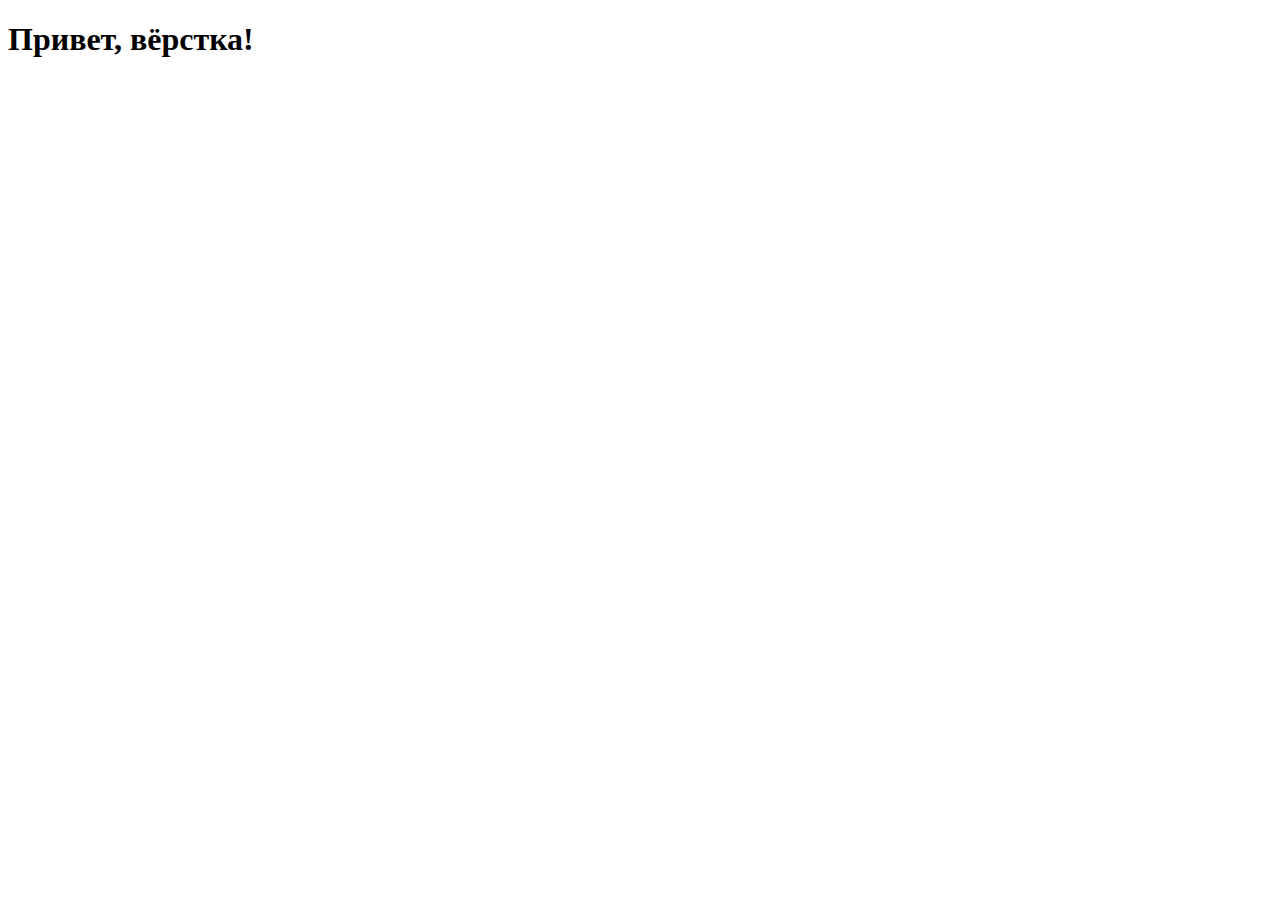
<file: HTML-Basics/Module1/index.html>
<!DOCTYPE HTML>
<html lang="ru">
    <head>
        <meta content="text/html; charset=utf-8" http-equiv="Content-Type">
        <meta content="width=device-width, initial-scale=1" name="viewport">
        <title>Первый модуль - ДЗ</title>
        <meta content="AndSmi" name="author">
        <meta content="Developed by AndSmi" name="copyright">
    </head>
    <body>
        <h1>Привет, вёрстка!</h1>
    </body>
</html>
</file>
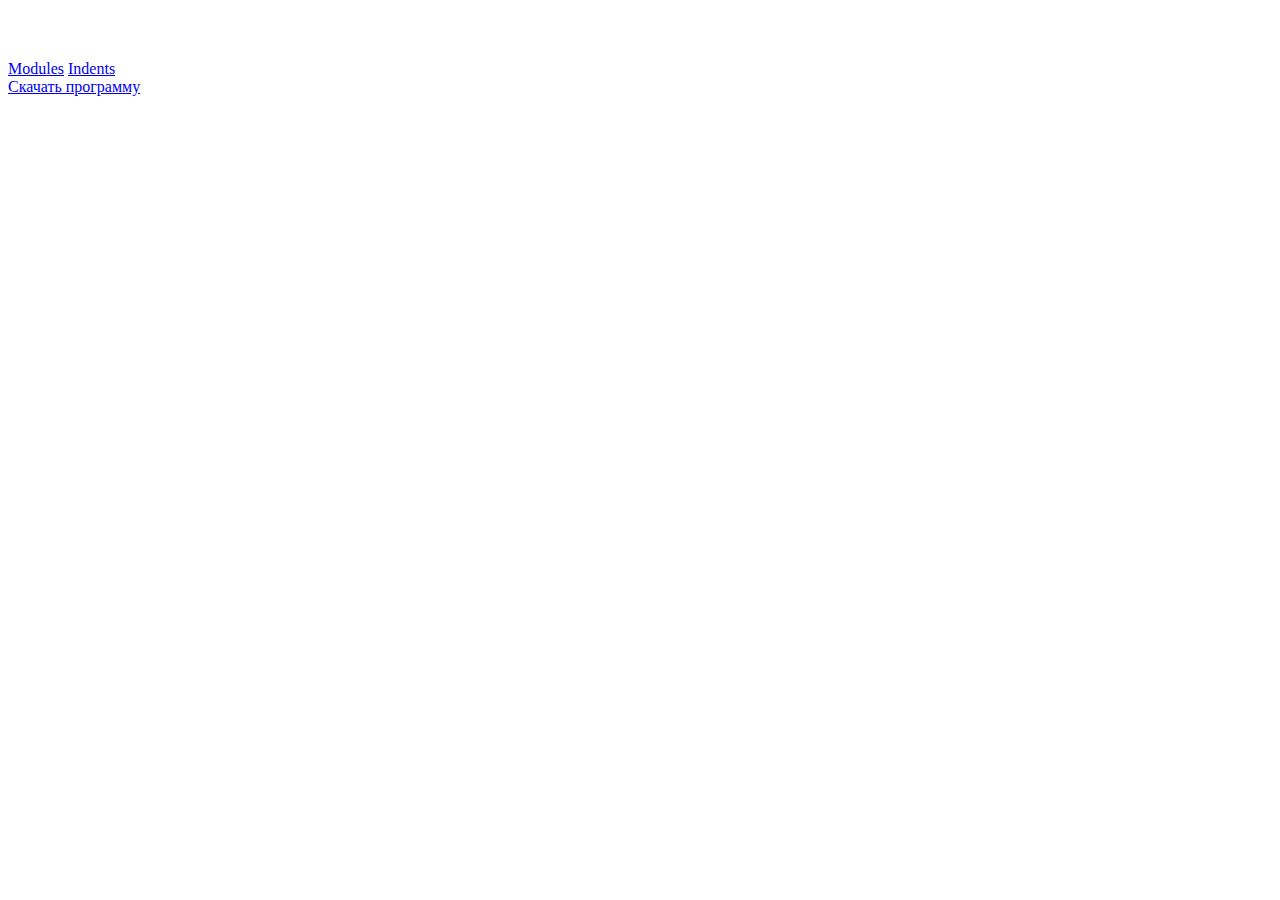
<file: HTML-Basics/Module2/index.html>
<!DOCTYPE HTML>
<html lang="ru">
<head>
  <meta http-equiv="Content-Type" content="text/html; charset=utf-8">
  <meta name="viewport" content="width=device-width, initial-scale=1">
  <title>Второй модуль - ДЗ</title>
  <meta name="author" content="AndSmi">
  <meta name="copyright" content="Developed by AndSmi">
</head>
<body>
  <a href="https://skillbox.ru">
    <picture>
      <img src="img/logo-light.png" alt="Логотип скилбокса">
    </picture>
  </a>

  <div>
    <a href="modules.html">Modules</a>
    <a href="article.html">Indents</a>
  </div>

  <a href="skillbox.docx" download>Скачать программу</a>
</body>
</html>
</file>
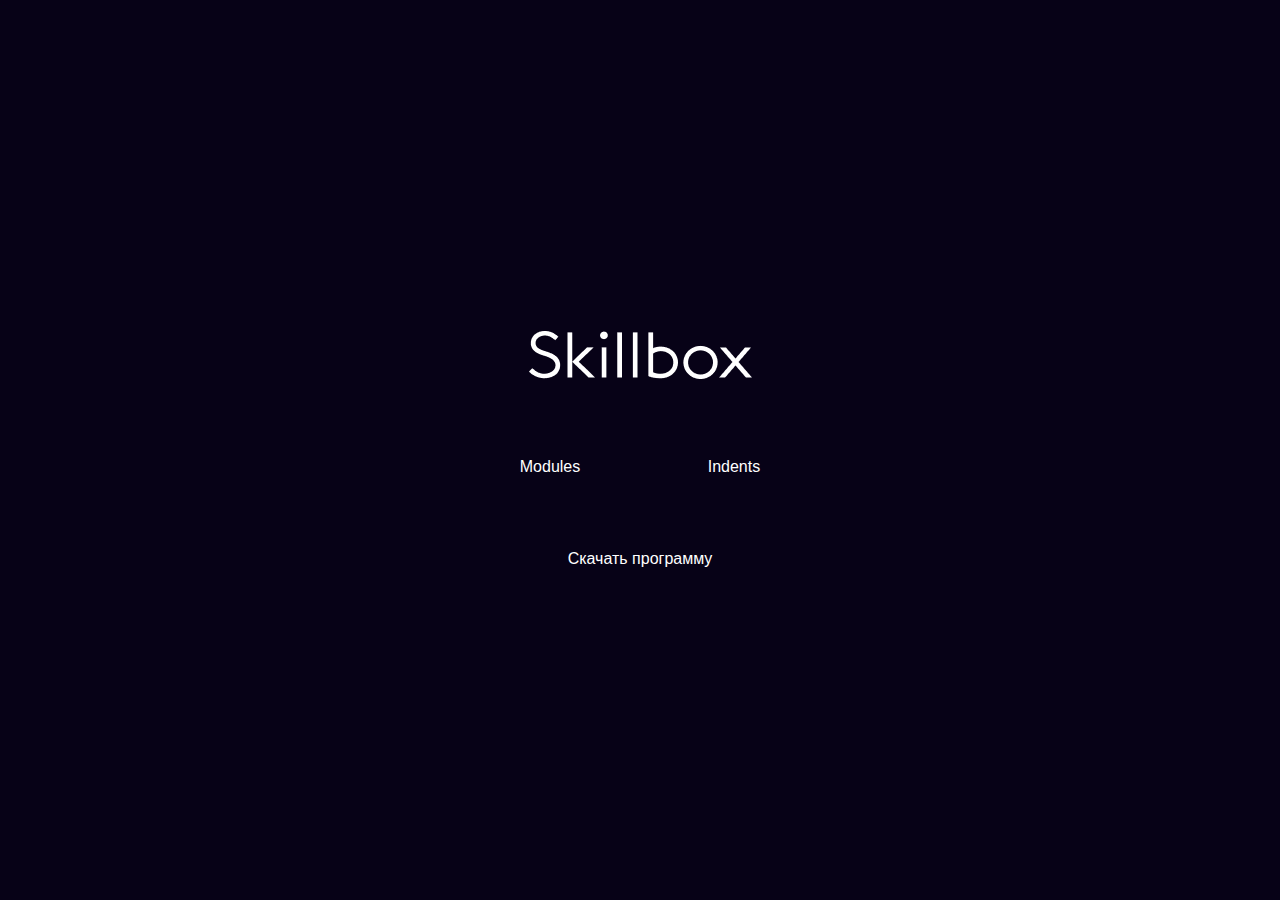
<file: HTML-Basics/Module3/index.html>
<!DOCTYPE HTML>
<html lang="ru">
<head>
  <meta content='text/html; charset=utf-8' http-equiv='Content-Type'>
  <meta content='width=device-width, initial-scale=1' name='viewport'>
  <title>Второй модуль - ДЗ</title>
  <meta content='AndSmi' name='author'>
  <meta content='Developed by AndSmi' name='copyright'>
  <link href="css/normalize.css" rel="stylesheet">
  <link href="css/style.css" rel="stylesheet">
</head>
<body>
  <div class="main-content">
    <a class="main-content__logo" href="https://skillbox.ru">
      <picture>
        <img alt="Логотип скилбокса" src="img/logo-light.png">
      </picture>
    </a>

    <div class="main-links main-content__links">
      <a class="main-links__url" href="modules.html">Modules</a>
      <a class="main-links__url" href="article.html">Indents</a>
    </div>

    <a class="main-content__url" download href="skillbox.docx">Скачать программу</a>
  </div>
</body>
</html>
</file>
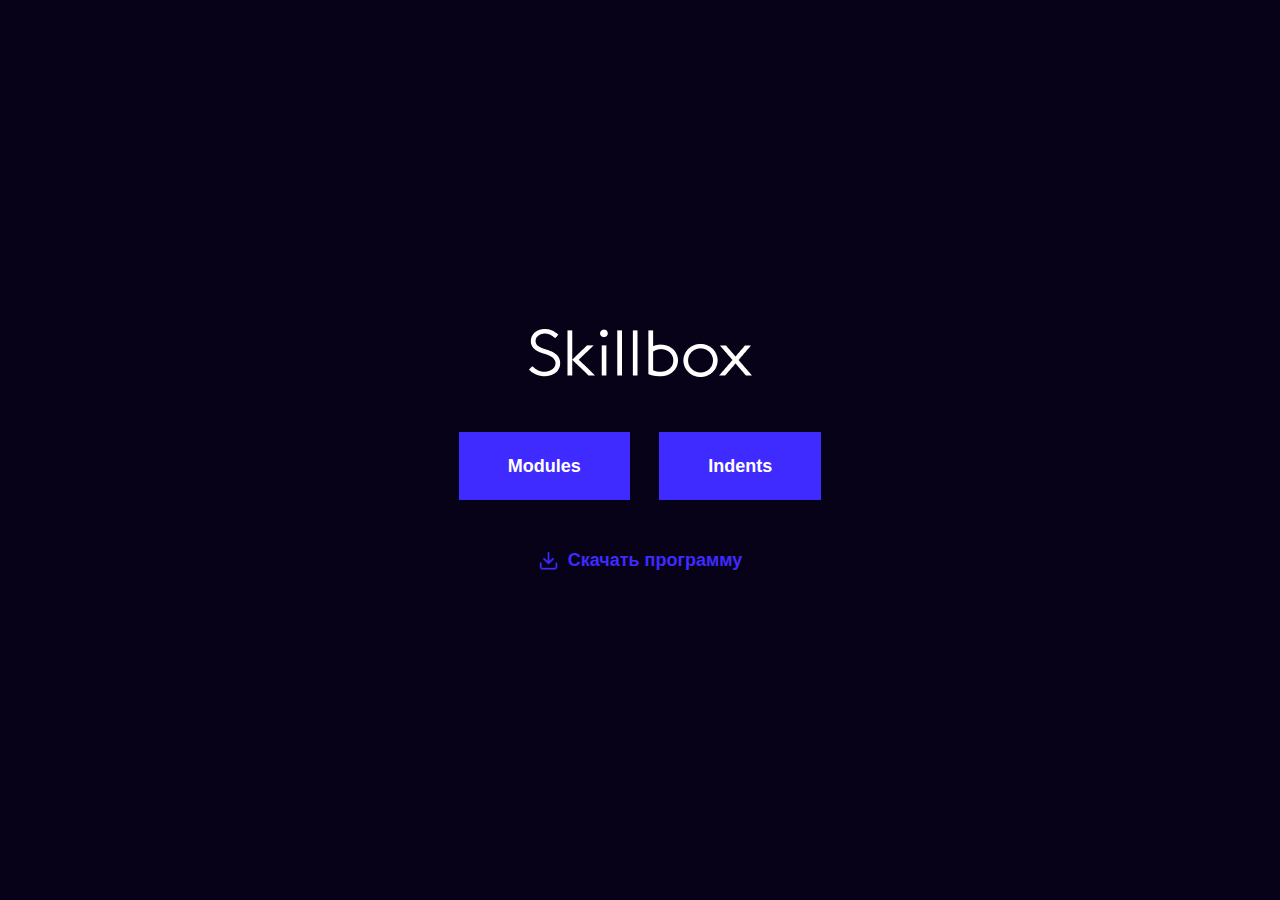
<file: HTML-Basics/Module4/index.html>
<!DOCTYPE HTML>
<html lang="ru">
<head>
  <meta content="text/html; charset=utf-8" http-equiv="Content-Type">
  <meta content="width=device-width, initial-scale=1" name="viewport">
  <title>Второй модуль - ДЗ</title>
  <meta content="AndSmi" name="author">
  <meta content="Developed by AndSmi" name="copyright">
  <link href="css/normalize.css" rel="stylesheet">
  <link href="css/style.css" rel="stylesheet">
</head>
<body>
  <div class="main-content">
    <a class="main-content__logo" href="https://skillbox.ru">
      <picture>
        <img alt="Логотип скилбокса" src="img/logo-light.png">
      </picture>
    </a>

    <div class="main-links main-content__links">
      <a class="main-links__url" href="modules.html">Modules</a>
      <a class="main-links__url" href="article.html">Indents</a>
    </div>

    <a class="main-content__url" download href="skillbox.docx">Скачать программу</a>
  </div>
</body>
</html>
</file>
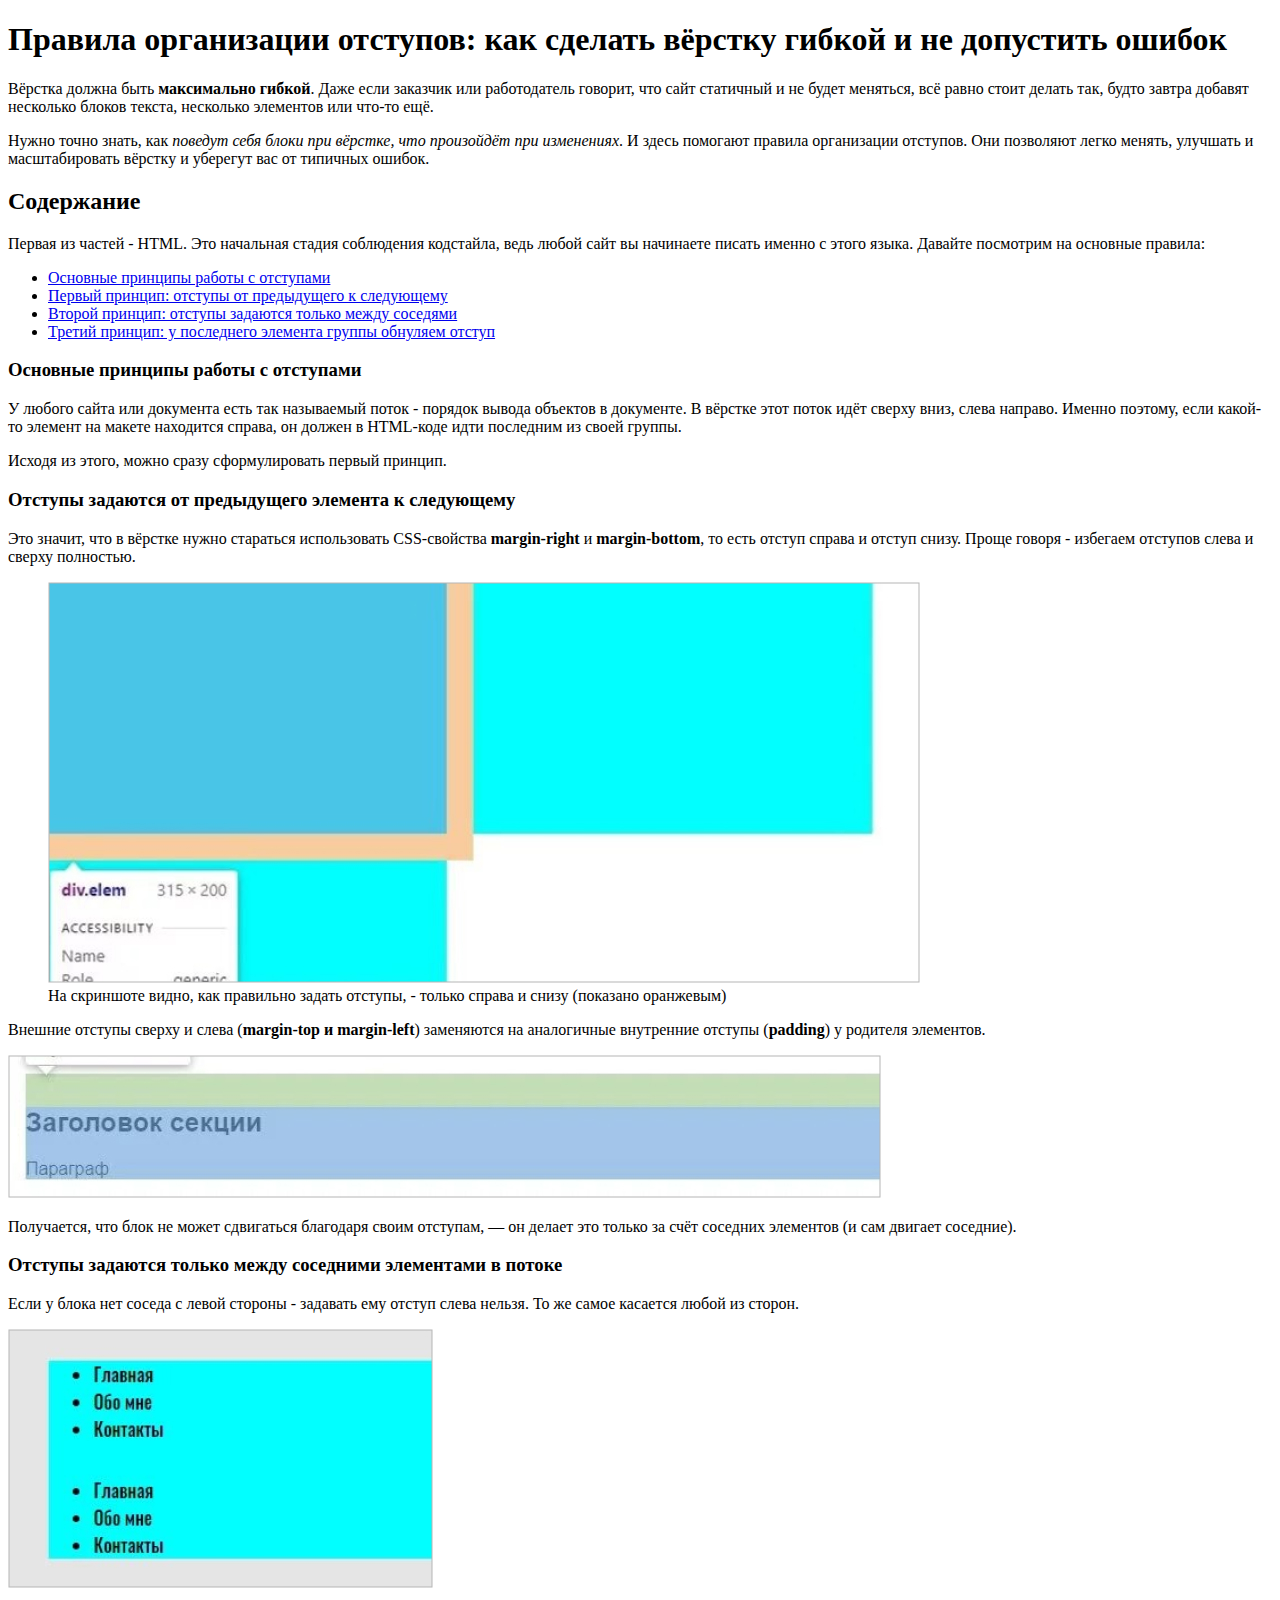
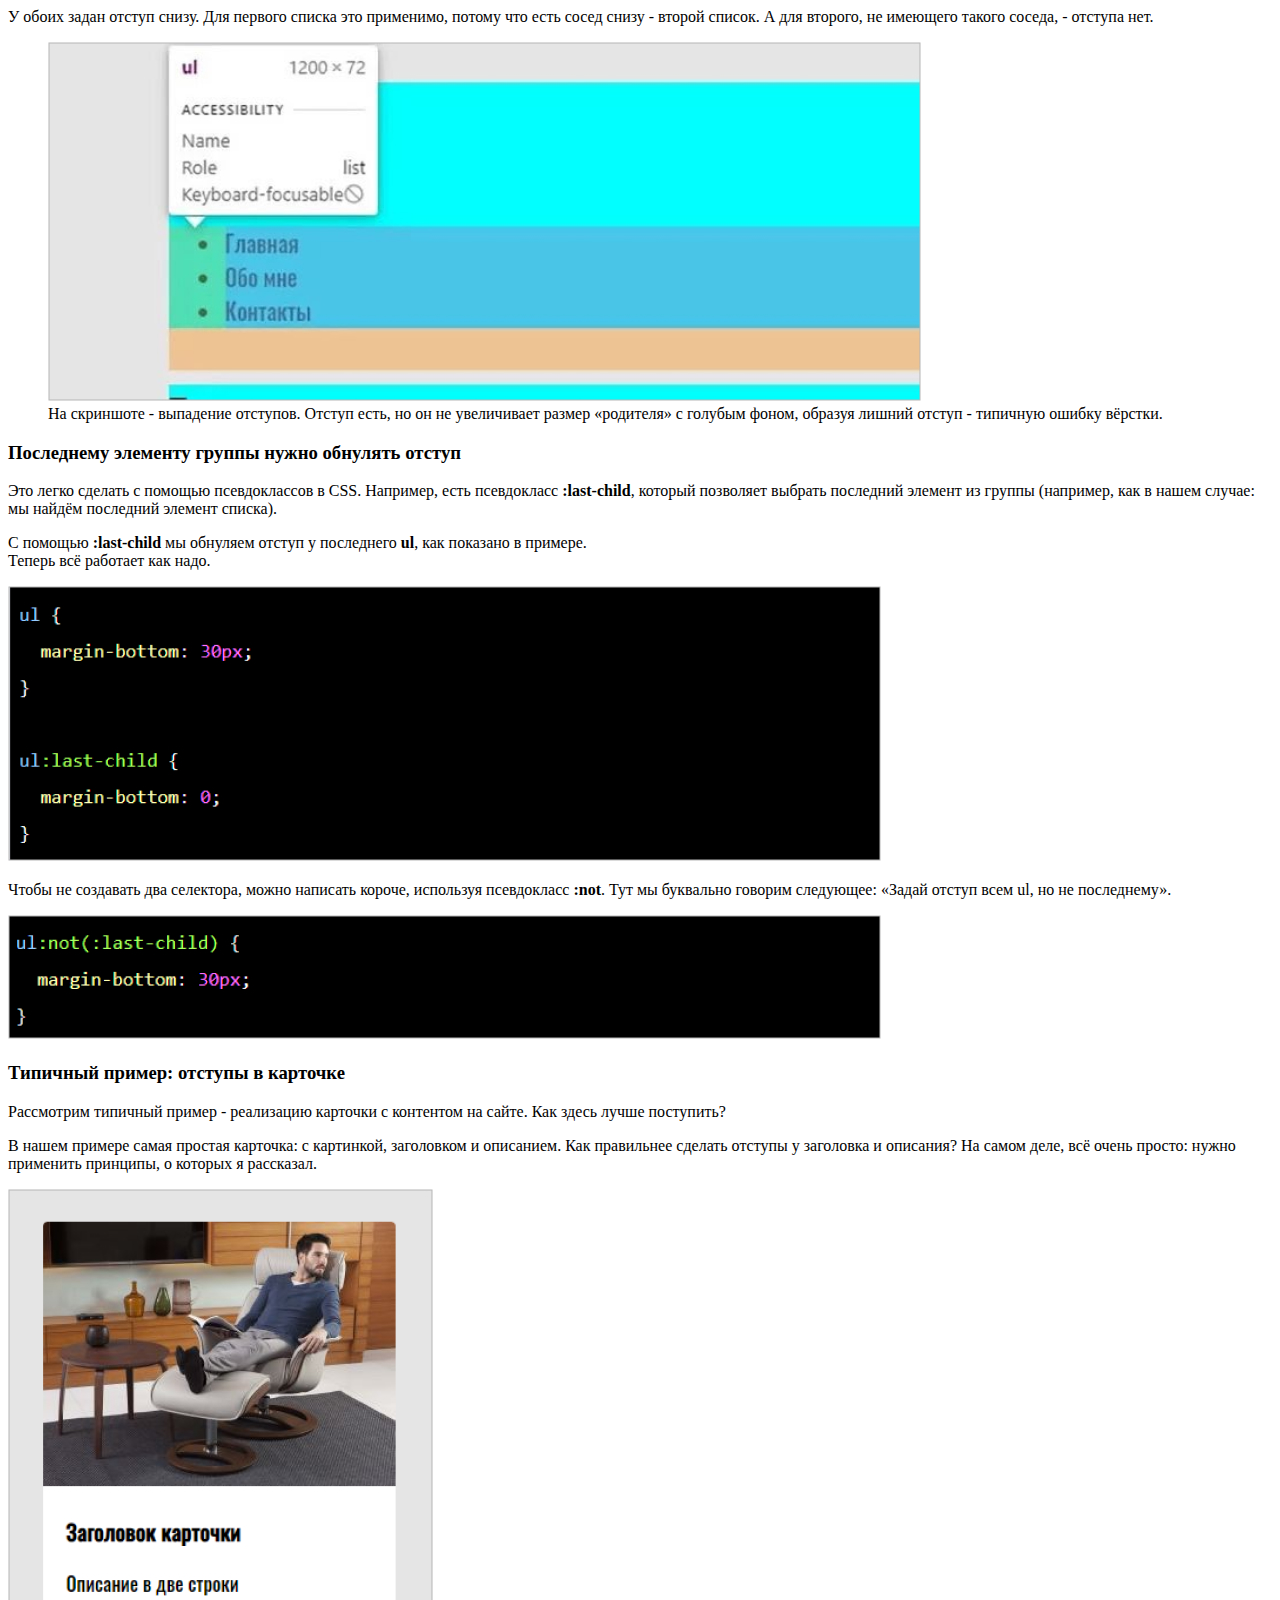
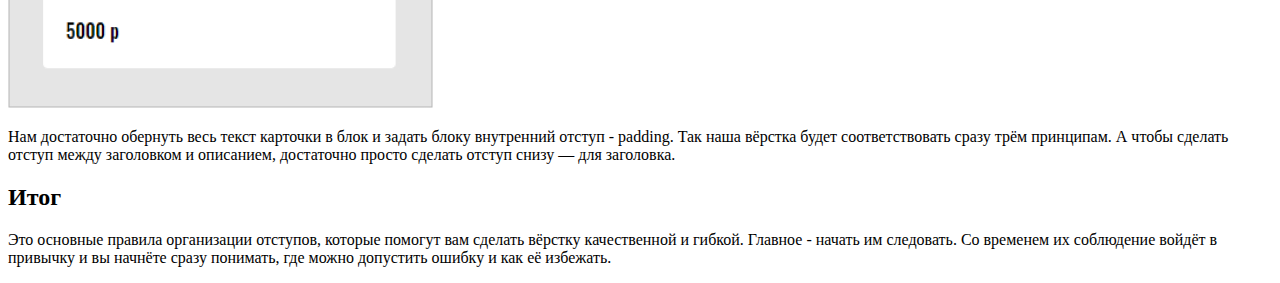
<file: HTML-Basics/Module2/article.html>
<!DOCTYPE HTML>
<html lang="ru">
<head>
  <meta http-equiv='Content-Type' content='text/html; charset=utf-8'>
  <meta name='viewport' content='width=device-width, initial-scale=1'>
  <title>Второй модуль - ДЗ -- Indents</title>
  <meta name='author' content='AndSmi'>
  <meta name='copyright' content='Developed by AndSmi'>
</head>
<body>
  <h1>
    Правила организации отступов: как сделать вёрстку гибкой и не допустить ошибок
  </h1>

  <p>
    Вёрстка должна быть <strong>максимально гибкой</strong>. Даже если заказчик или работодатель говорит, что сайт статичный и не будет меняться, всё равно стоит делать так, будто завтра добавят несколько блоков текста, несколько элементов или что-то ещё.
  </p>

  <p>
    Нужно точно знать, как <em>поведут себя блоки при вёрстке, что произойдёт при изменениях</em>. И здесь помогают правила организации отступов. Они позволяют легко менять, улучшать и масштабировать вёрстку и уберегут вас от типичных ошибок.
  </p>

  <h2>
    Содержание
  </h2>

  <p>
    Первая из частей &dash; HTML. Это начальная стадия соблюдения кодстайла, ведь любой сайт вы начинаете писать именно с этого языка. Давайте посмотрим на основные правила:
  </p>

  <ul>
    <li>
      <a href="#basics">Основные принципы работы с отступами</a>
    </li>
    <li>
      <a href="#next-el-indents">Первый принцип: отступы от предыдущего к следующему</a>
    </li>
    <li>
      <a href="#siblings-el-indents">Второй принцип: отступы задаются только между соседями</a>
    </li>
    <li>
      <a href="#last-el-indents">Третий принцип: у последнего элемента группы обнуляем отступ</a>
    </li>
  </ul>

  <div id="basics">
    <h3>
      Основные принципы работы с отступами
    </h3>

    <p>
      У любого сайта или документа есть так называемый поток &dash; порядок вывода объектов в документе. В вёрстке этот поток идёт сверху вниз, слева направо. Именно поэтому, если какой-то элемент на макете находится справа, он должен в HTML-коде идти последним из своей группы.
    </p>

    <p>
      Исходя из этого, можно сразу сформулировать первый принцип.
    </p>
  </div>

  <div id="next-el-indents">
    <h3>
      Отступы задаются от предыдущего элемента к следующему
    </h3>

    <p>
      Это значит, что в вёрстке нужно стараться использовать CSS-свойства <b>margin-right</b> и <b>margin-bottom</b>, то есть отступ справа и отступ снизу. Проще говоря &dash; избегаем отступов слева и сверху полностью.
    </p>

    <figure>
      <picture>
        <img src="img/1.jpg" alt="Отступы у блоков">
      </picture>

      <figcaption>На скриншоте видно, как правильно задать отступы, &dash; только справа и снизу (показано оранжевым)</figcaption>
    </figure>

    <p>
      Внешние отступы сверху и слева (<b>margin-top и margin-left</b>) заменяются на аналогичные внутренние отступы (<b>padding</b>) у родителя элементов.
    </p>

    <picture>
      <img src="img/2.jpg" alt="Внутренние отступы у блока">
    </picture>

    <p>
      Получается, что блок не может сдвигаться благодаря своим отступам, — он делает это только за счёт соседних элементов (и сам двигает соседние).
    </p>
  </div>

  <div id="siblings-el-indents">
    <h3>
      Отступы задаются только между соседними элементами в потоке
    </h3>

    <p>
      Если у блока нет соседа с левой стороны &dash; задавать ему отступ слева нельзя. То же самое касается любой из сторон.
    </p>

    <picture>
      <img src="img/3.jpg" alt="Отступы в списках">
    </picture>

    <p>
      У обоих задан отступ снизу. Для первого списка это применимо, потому что есть сосед снизу &dash; второй список. А для второго, не имеющего такого соседа, &dash; отступа нет.
    </p>

    <figure>
      <picture>
        <img src="img/4.jpg" alt="Отступ у списка">
      </picture>

      <figcaption>
        На скриншоте &dash; выпадение отступов. Отступ есть, но он не увеличивает размер «родителя» с голубым фоном, образуя лишний отступ &dash; типичную ошибку вёрстки.
      </figcaption>
    </figure>
  </div>

  <div id="last-el-indents">
    <h3>
      Последнему элементу группы нужно обнулять отступ
    </h3>

    <p>
      Это легко сделать с помощью псевдоклассов в CSS. Например, есть псевдокласс <b>:last-child</b>, который позволяет выбрать последний элемент из группы (например, как в нашем случае: мы найдём последний элемент списка).
    </p>

    <p>
      С помощью <b>:last-child</b> мы обнуляем отступ у последнего <b>ul</b>, как показано в примере.<br/>
      Теперь всё работает как надо.
    </p>

    <picture>
      <img src="img/5.jpg" alt="Стили для списка">
    </picture>

    <p>
      Чтобы не создавать два селектора, можно написать короче, используя псевдокласс <b>:not</b>. Тут мы буквально говорим следующее: «Задай отступ всем ul, но не последнему».
    </p>

    <picture>
      <img src="img/6.jpg" alt="Стили для списка c :not">
    </picture>
  </div>

  <div id="example">
    <h3>
      Типичный пример: отступы в карточке
    </h3>

    <p>
      Рассмотрим типичный пример &dash; реализацию карточки с контентом на сайте. Как здесь лучше поступить?
    </p>

    <p>
      В нашем примере самая простая карточка: с картинкой, заголовком и описанием. Как правильнее сделать отступы у заголовка и описания? На самом деле, всё очень просто: нужно применить принципы, о которых я рассказал.
    </p>

    <picture>
      <img src="img/7.jpg" alt="Типичный пример карточки">
    </picture>

    <p>
      Нам достаточно обернуть весь текст карточки в блок и задать блоку внутренний отступ &dash; padding. Так наша вёрстка будет соответствовать сразу трём принципам. А чтобы сделать отступ между заголовком и описанием, достаточно просто сделать отступ снизу — для заголовка.
    </p>
  </div>

  <h2>
    Итог
  </h2>

  <p>
    Это основные правила организации отступов, которые помогут вам сделать вёрстку качественной и гибкой. Главное &dash; начать им следовать. Со временем их соблюдение войдёт в привычку и вы начнёте сразу понимать, где можно допустить ошибку и как её избежать.
  </p>
</body>
</html>
</file>
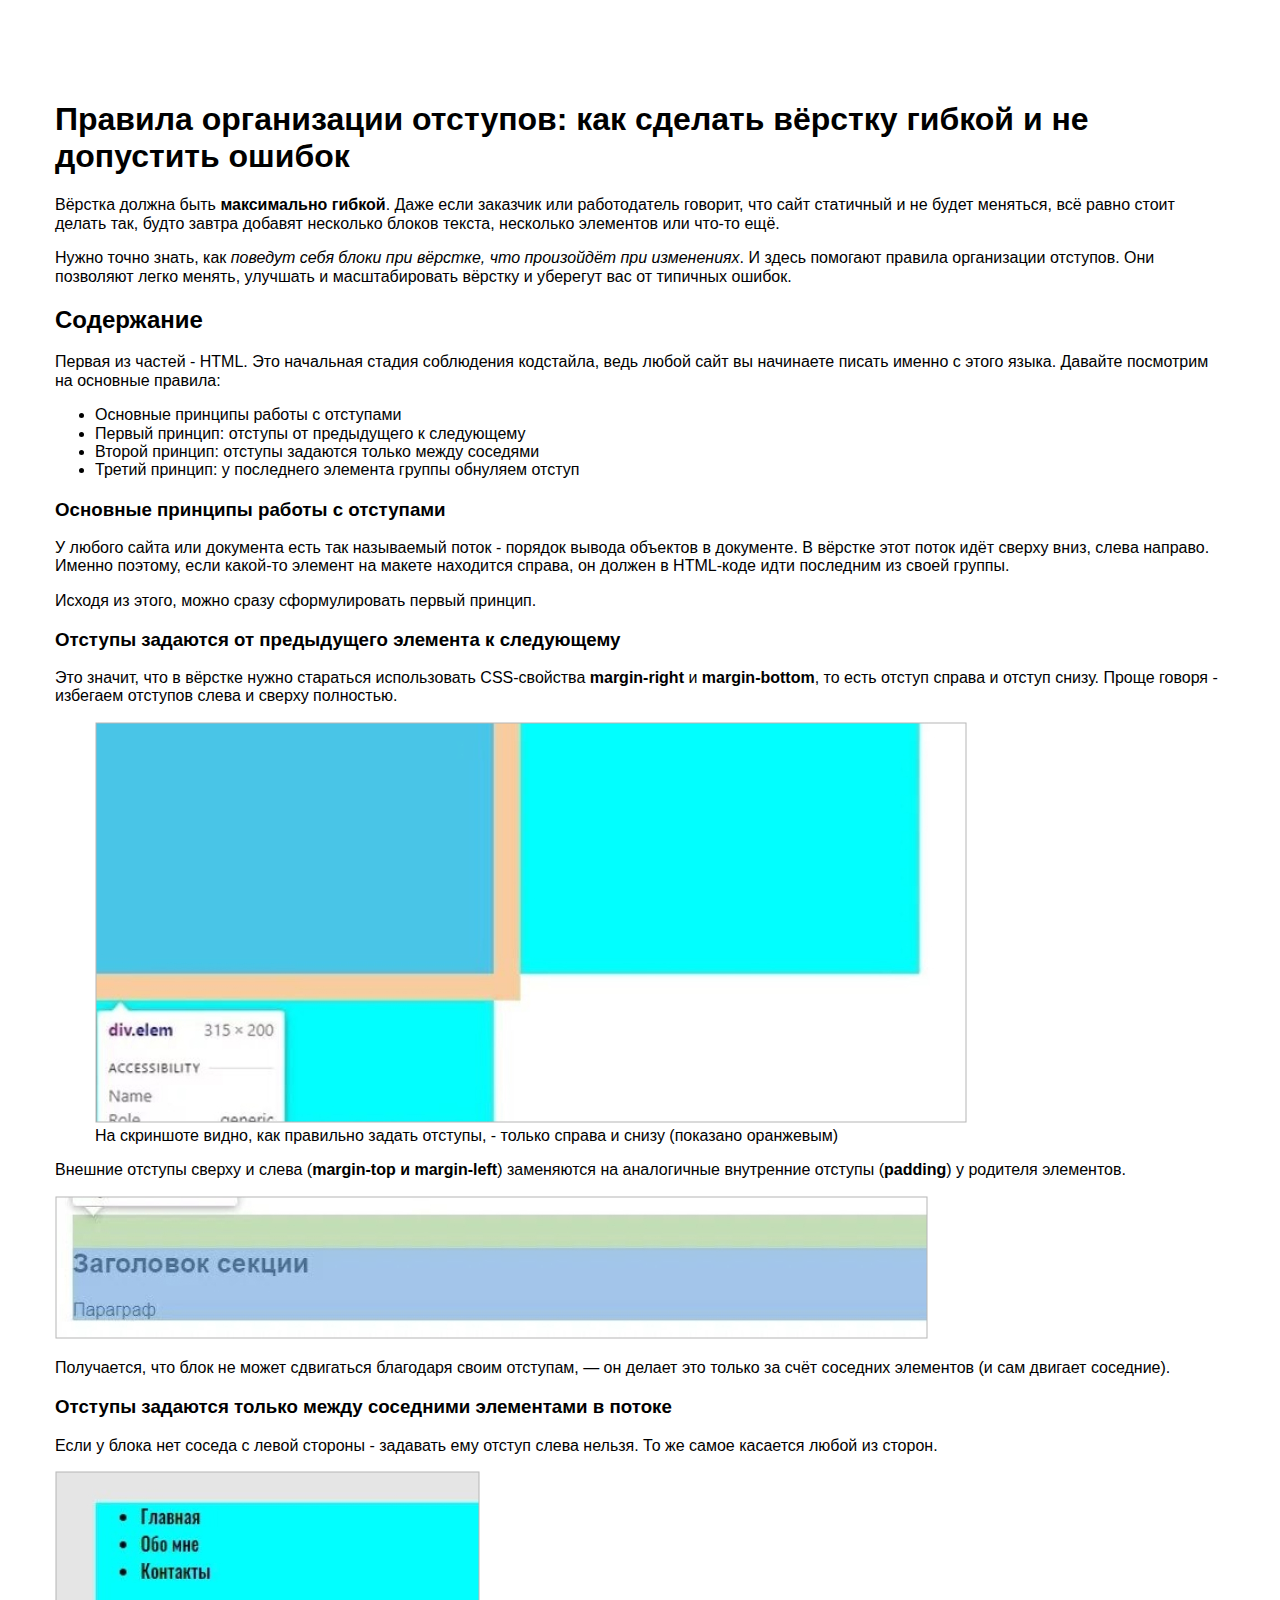
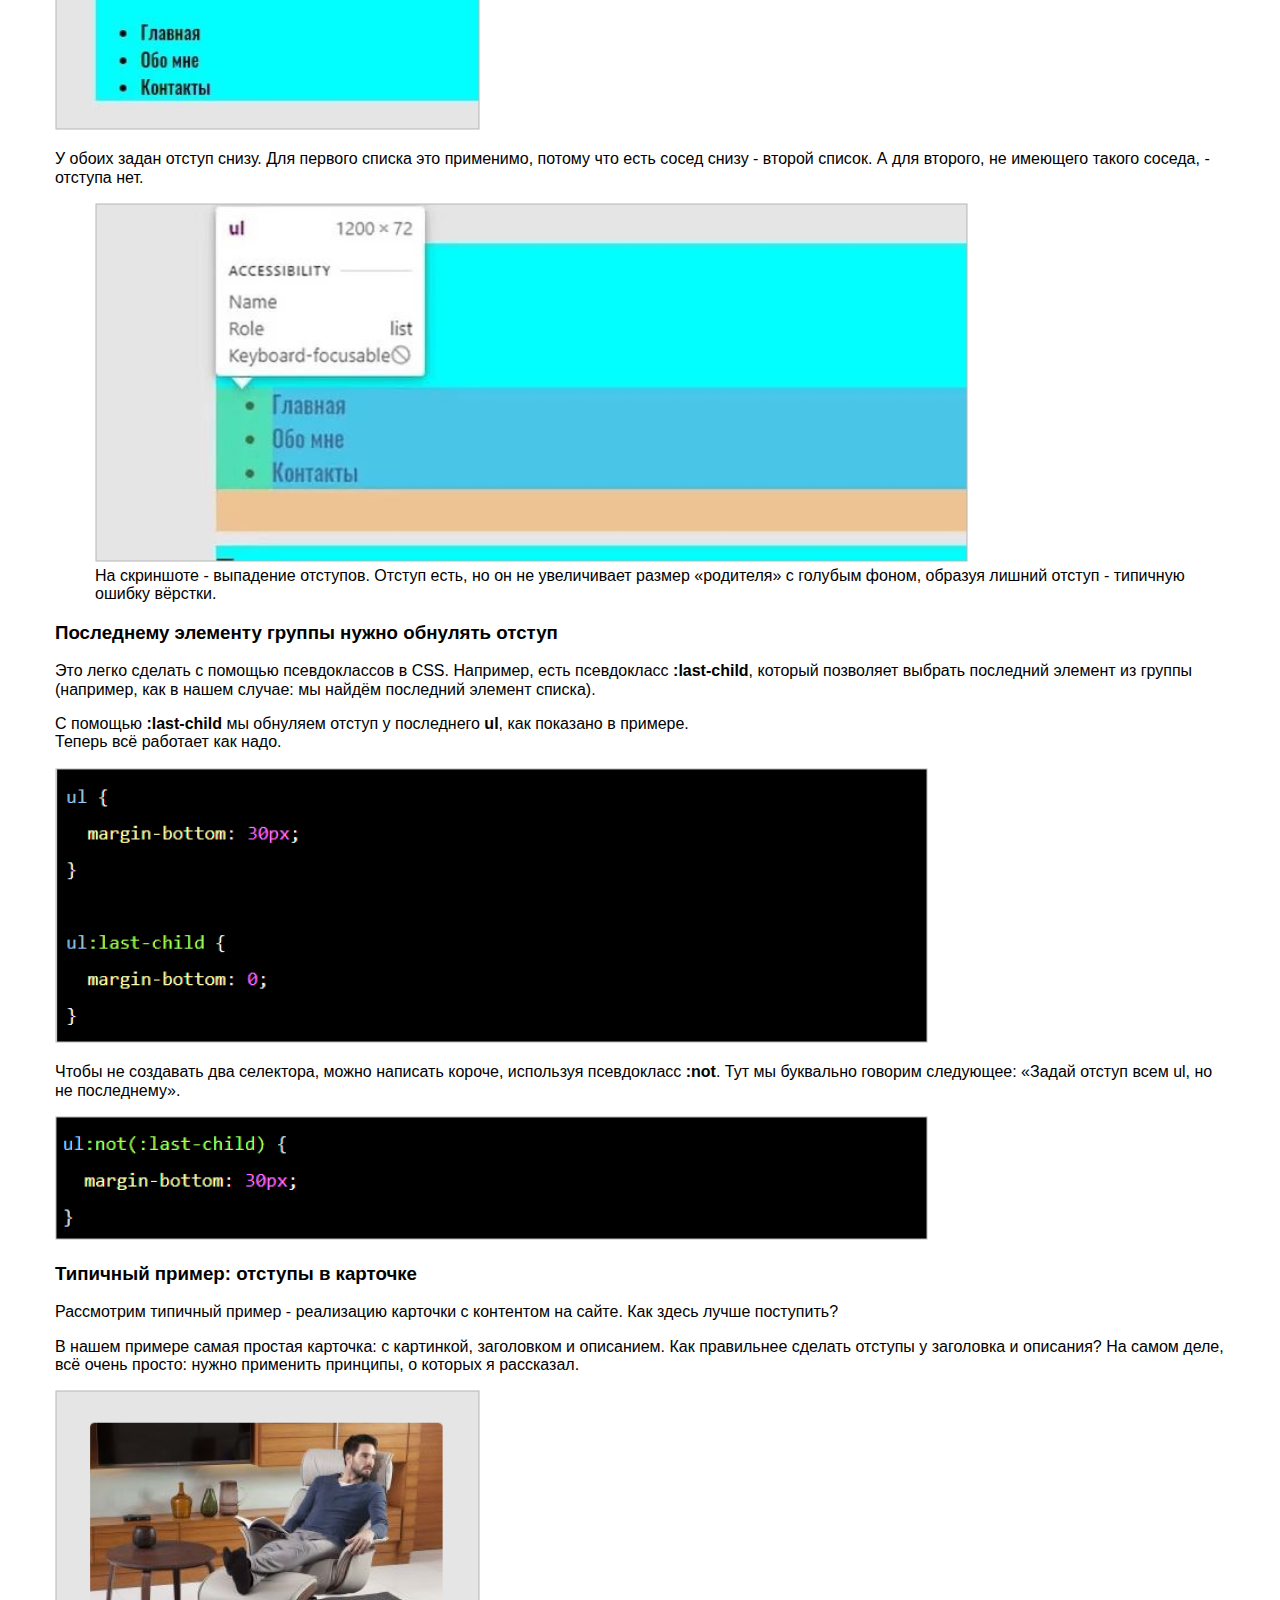
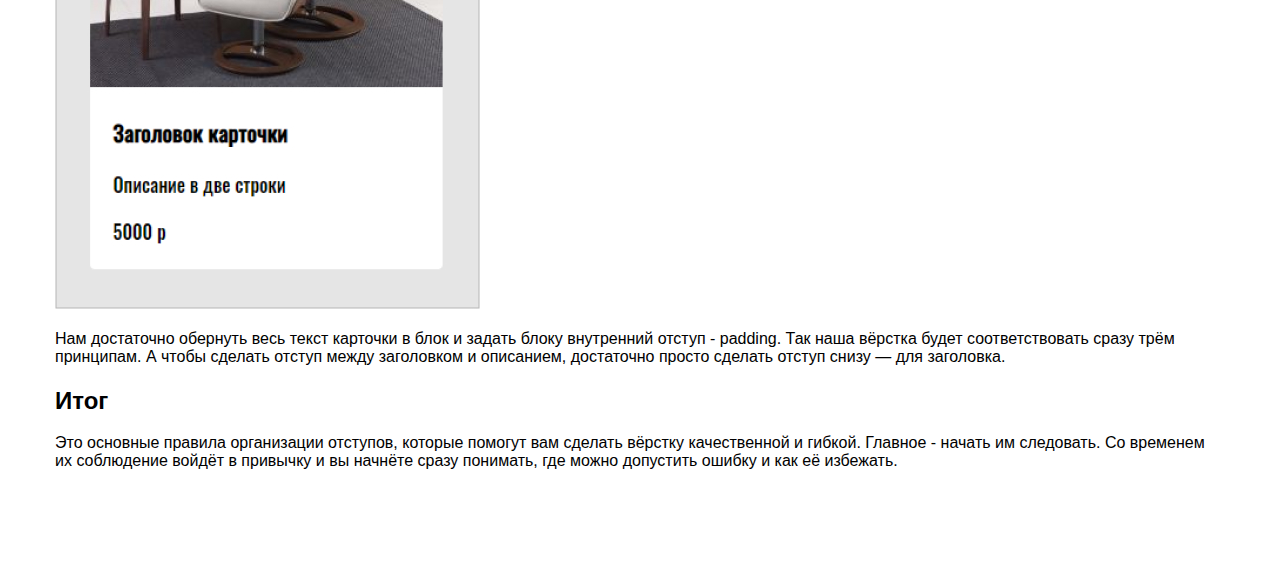
<file: HTML-Basics/Module3/article.html>
<!DOCTYPE HTML>
<html lang="ru">
<head>
  <meta http-equiv='Content-Type' content='text/html; charset=utf-8'>
  <meta name='viewport' content='width=device-width, initial-scale=1'>
  <title>Второй модуль - ДЗ -- Indents</title>
  <meta name='author' content='AndSmi'>
  <meta name='copyright' content='Developed by AndSmi'>
  <link rel="stylesheet" href="css/normalize.css">
  <link rel="stylesheet" href="css/style.css">
</head>
<body>
  <div class="container">
    <h1>
      Правила организации отступов: как сделать вёрстку гибкой и не допустить ошибок
    </h1>

    <p>
      Вёрстка должна быть <strong>максимально гибкой</strong>. Даже если заказчик или работодатель говорит, что сайт статичный и не будет меняться, всё равно стоит делать так, будто завтра добавят несколько блоков текста, несколько элементов или что-то ещё.
    </p>

    <p>
      Нужно точно знать, как <em>поведут себя блоки при вёрстке, что произойдёт при изменениях</em>. И здесь помогают правила организации отступов. Они позволяют легко менять, улучшать и масштабировать вёрстку и уберегут вас от типичных ошибок.
    </p>
    <div class="gray-block">
      <h2>
        Содержание
      </h2>

      <p>
        Первая из частей &dash; HTML. Это начальная стадия соблюдения кодстайла, ведь любой сайт вы начинаете писать именно с этого языка. Давайте посмотрим на основные правила:
      </p>

      <ul>
        <li>
          <a href="#basics">Основные принципы работы с отступами</a>
        </li>
        <li>
          <a href="#next-el-indents">Первый принцип: отступы от предыдущего к следующему</a>
        </li>
        <li>
          <a href="#siblings-el-indents">Второй принцип: отступы задаются только между соседями</a>
        </li>
        <li>
          <a href="#last-el-indents">Третий принцип: у последнего элемента группы обнуляем отступ</a>
        </li>
      </ul>

    </div>


    <div id="basics">
      <h3>
        Основные принципы работы с отступами
      </h3>

      <p>
        У любого сайта или документа есть так называемый поток &dash; порядок вывода объектов в документе. В вёрстке этот поток идёт сверху вниз, слева направо. Именно поэтому, если какой-то элемент на макете находится справа, он должен в HTML-коде идти последним из своей группы.
      </p>

      <p>
        Исходя из этого, можно сразу сформулировать первый принцип.
      </p>
    </div>

    <div id="next-el-indents">
      <h3>
        Отступы задаются от предыдущего элемента к следующему
      </h3>

      <p>
        Это значит, что в вёрстке нужно стараться использовать CSS-свойства <b>margin-right</b> и <b>margin-bottom</b>, то есть отступ справа и отступ снизу. Проще говоря &dash; избегаем отступов слева и сверху полностью.
      </p>

      <figure>
        <picture>
          <img src="img/1.jpg" alt="Отступы у блоков">
        </picture>

        <figcaption>На скриншоте видно, как правильно задать отступы, &dash; только справа и снизу (показано оранжевым)</figcaption>
      </figure>

      <p>
        Внешние отступы сверху и слева (<b>margin-top и margin-left</b>) заменяются на аналогичные внутренние отступы (<b>padding</b>) у родителя элементов.
      </p>

      <picture>
        <img src="img/2.jpg" alt="Внутренние отступы у блока">
      </picture>

      <p>
        Получается, что блок не может сдвигаться благодаря своим отступам, — он делает это только за счёт соседних элементов (и сам двигает соседние).
      </p>
    </div>

    <div id="siblings-el-indents">
      <h3>
        Отступы задаются только между соседними элементами в потоке
      </h3>

      <p>
        Если у блока нет соседа с левой стороны &dash; задавать ему отступ слева нельзя. То же самое касается любой из сторон.
      </p>

      <picture>
        <img src="img/3.jpg" alt="Отступы в списках">
      </picture>

      <p>
        У обоих задан отступ снизу. Для первого списка это применимо, потому что есть сосед снизу &dash; второй список. А для второго, не имеющего такого соседа, &dash; отступа нет.
      </p>

      <figure>
        <picture>
          <img src="img/4.jpg" alt="Отступ у списка">
        </picture>

        <figcaption>
          На скриншоте &dash; выпадение отступов. Отступ есть, но он не увеличивает размер «родителя» с голубым фоном, образуя лишний отступ &dash; типичную ошибку вёрстки.
        </figcaption>
      </figure>
    </div>

    <div id="last-el-indents">
      <h3>
        Последнему элементу группы нужно обнулять отступ
      </h3>

      <p>
        Это легко сделать с помощью псевдоклассов в CSS. Например, есть псевдокласс <b>:last-child</b>, который позволяет выбрать последний элемент из группы (например, как в нашем случае: мы найдём последний элемент списка).
      </p>

      <p>
        С помощью <b>:last-child</b> мы обнуляем отступ у последнего <b>ul</b>, как показано в примере.<br/>
        Теперь всё работает как надо.
      </p>

      <picture>
        <img src="img/5.jpg" alt="Стили для списка">
      </picture>

      <p>
        Чтобы не создавать два селектора, можно написать короче, используя псевдокласс <b>:not</b>. Тут мы буквально говорим следующее: «Задай отступ всем ul, но не последнему».
      </p>

      <picture>
        <img src="img/6.jpg" alt="Стили для списка c :not">
      </picture>
    </div>

    <div id="example">
      <h3>
        Типичный пример: отступы в карточке
      </h3>

      <p>
        Рассмотрим типичный пример &dash; реализацию карточки с контентом на сайте. Как здесь лучше поступить?
      </p>

      <p>
        В нашем примере самая простая карточка: с картинкой, заголовком и описанием. Как правильнее сделать отступы у заголовка и описания? На самом деле, всё очень просто: нужно применить принципы, о которых я рассказал.
      </p>

      <picture>
        <img src="img/7.jpg" alt="Типичный пример карточки">
      </picture>

      <p>
        Нам достаточно обернуть весь текст карточки в блок и задать блоку внутренний отступ &dash; padding. Так наша вёрстка будет соответствовать сразу трём принципам. А чтобы сделать отступ между заголовком и описанием, достаточно просто сделать отступ снизу — для заголовка.
      </p>
    </div>

    <div class="gray-block">
      <h2>
        Итог
      </h2>

      <p class="last-p">
        Это основные правила организации отступов, которые помогут вам сделать вёрстку качественной и гибкой. Главное &dash; начать им следовать. Со временем их соблюдение войдёт в привычку и вы начнёте сразу понимать, где можно допустить ошибку и как её избежать.
      </p>
    </div>
  </div>
</body>
</html>
</file>
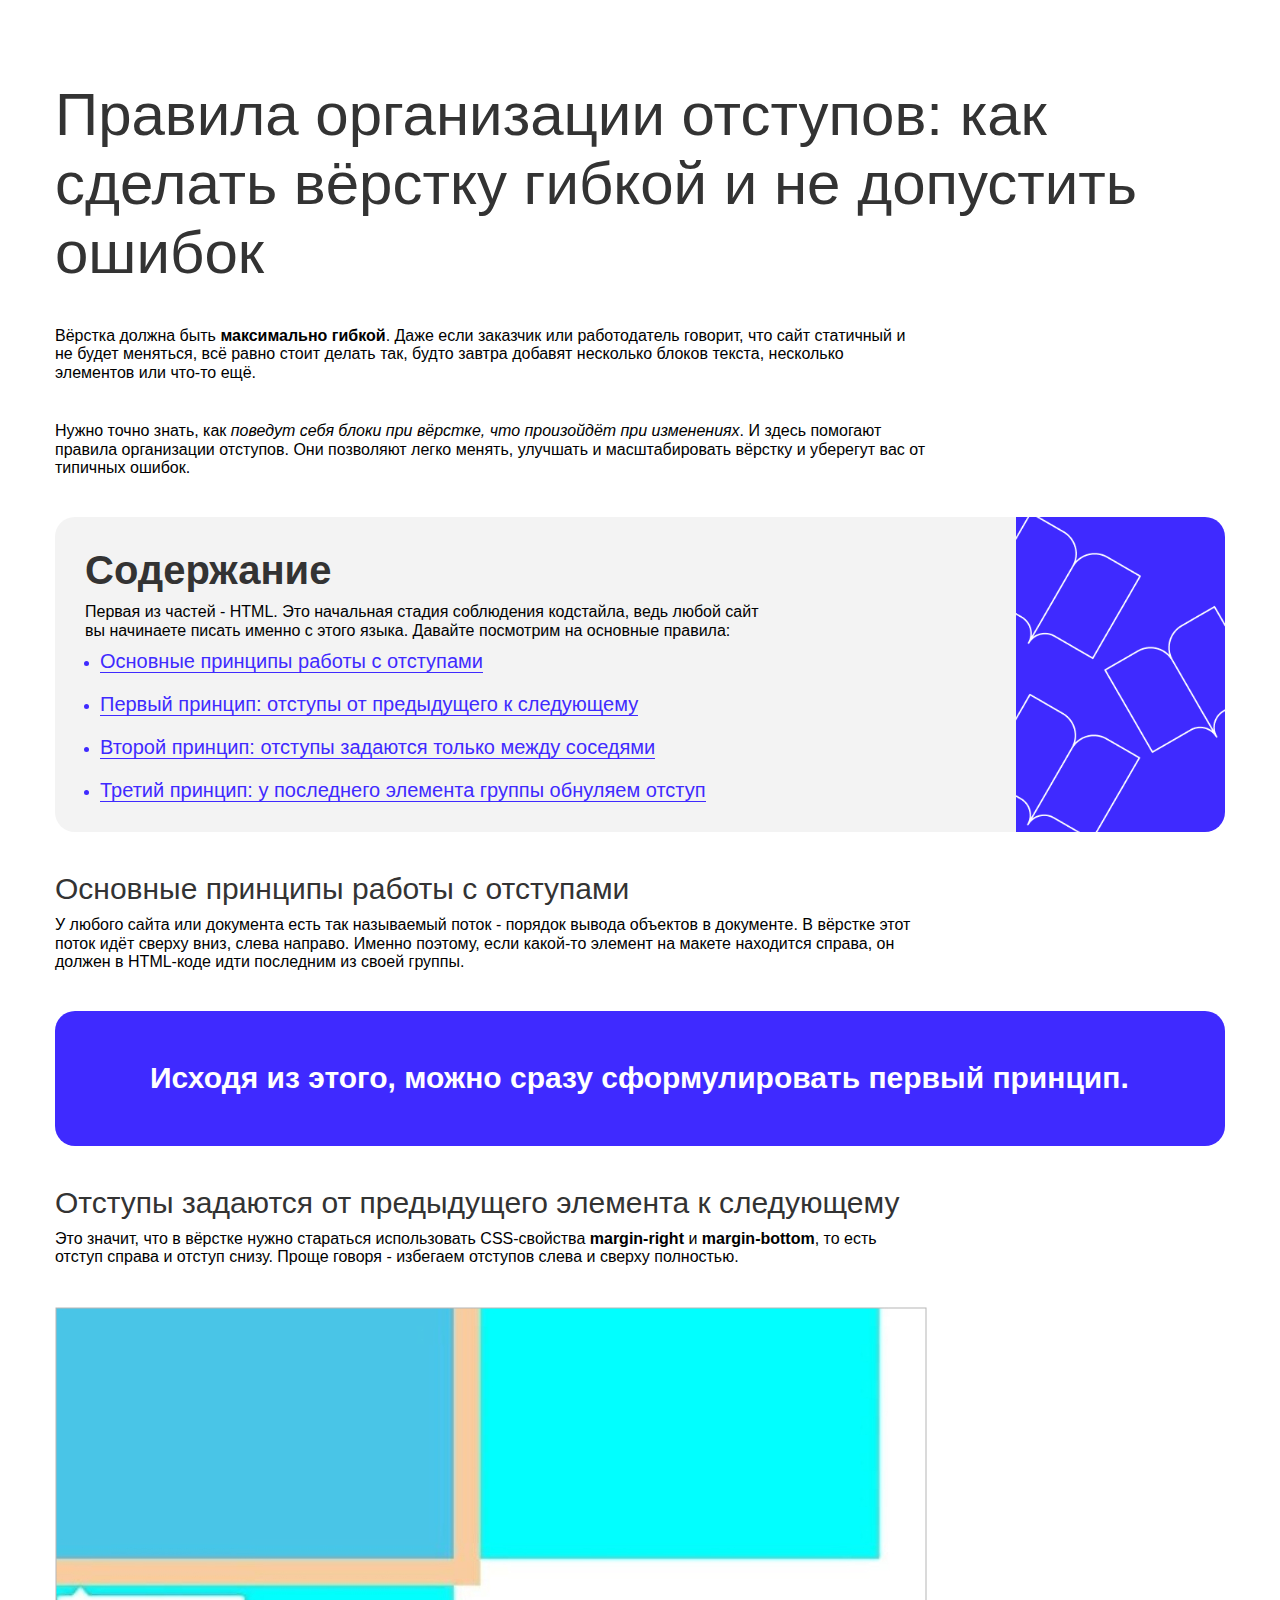
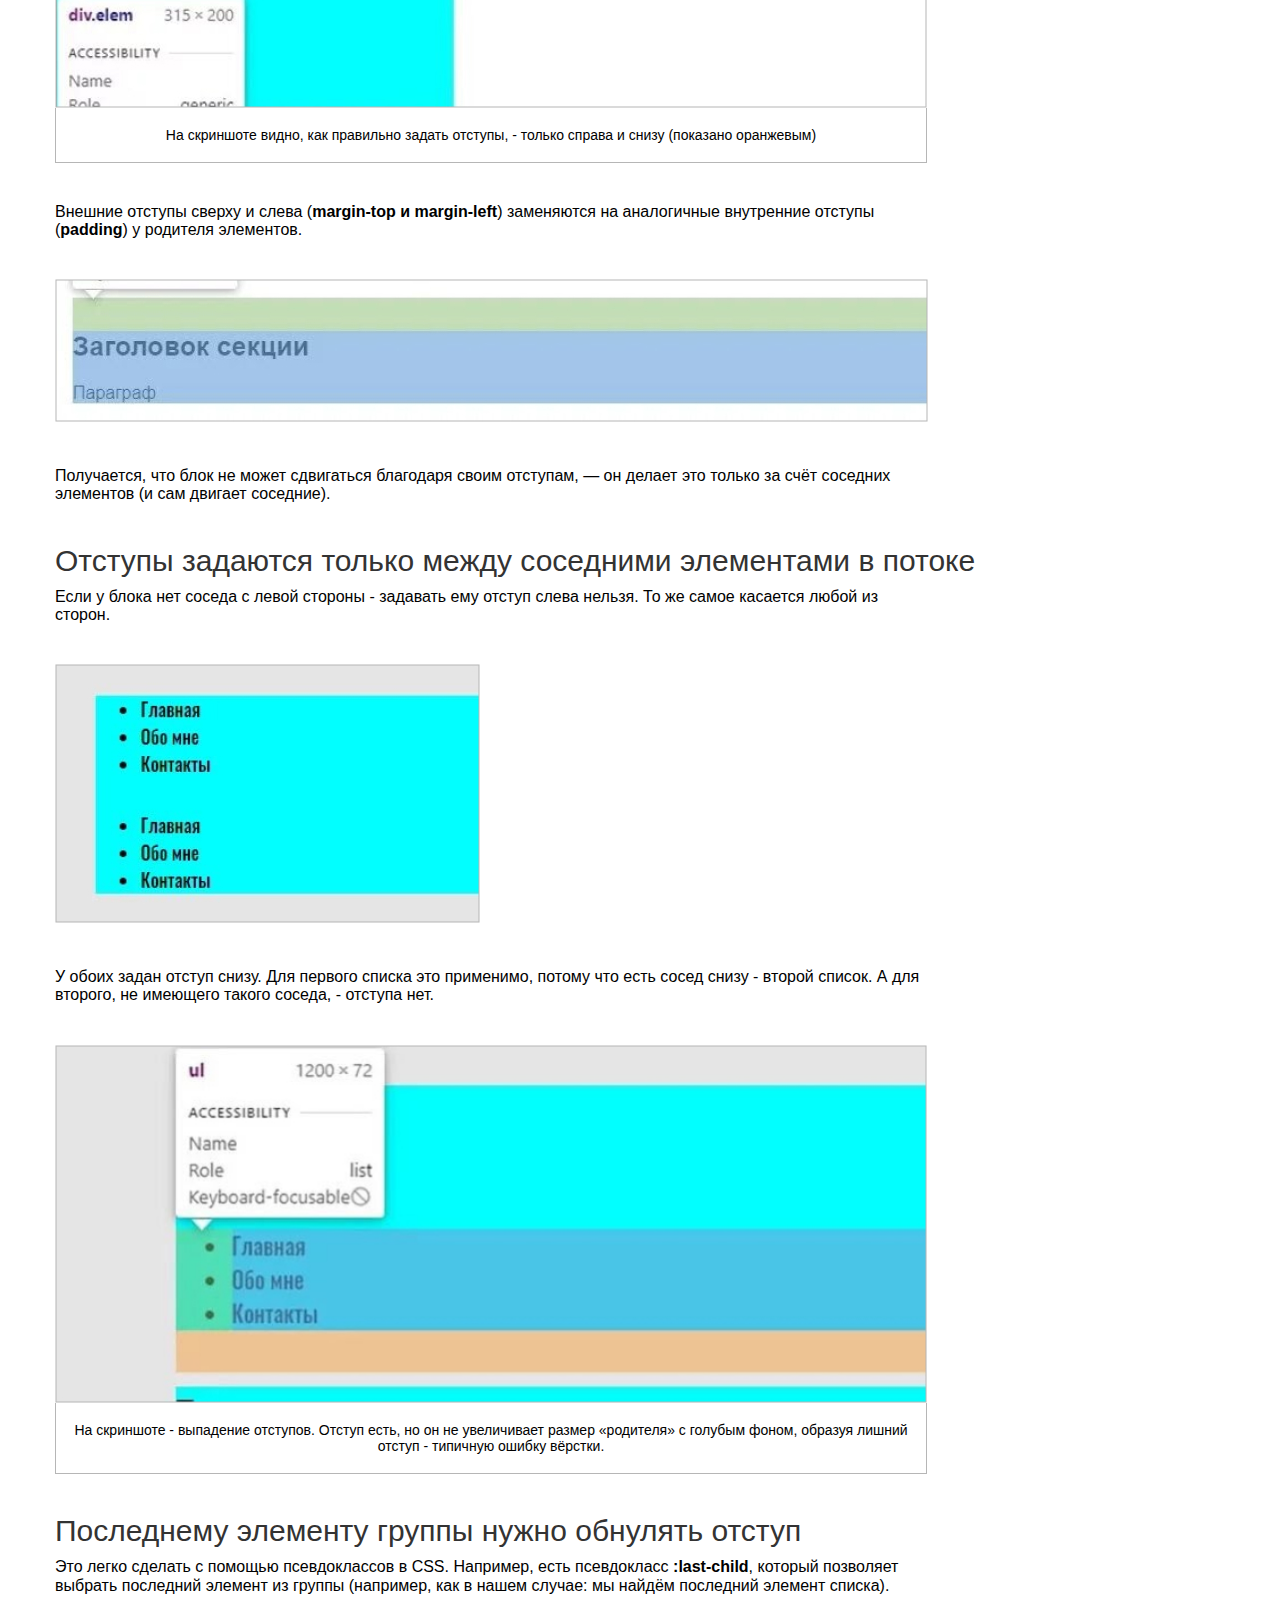
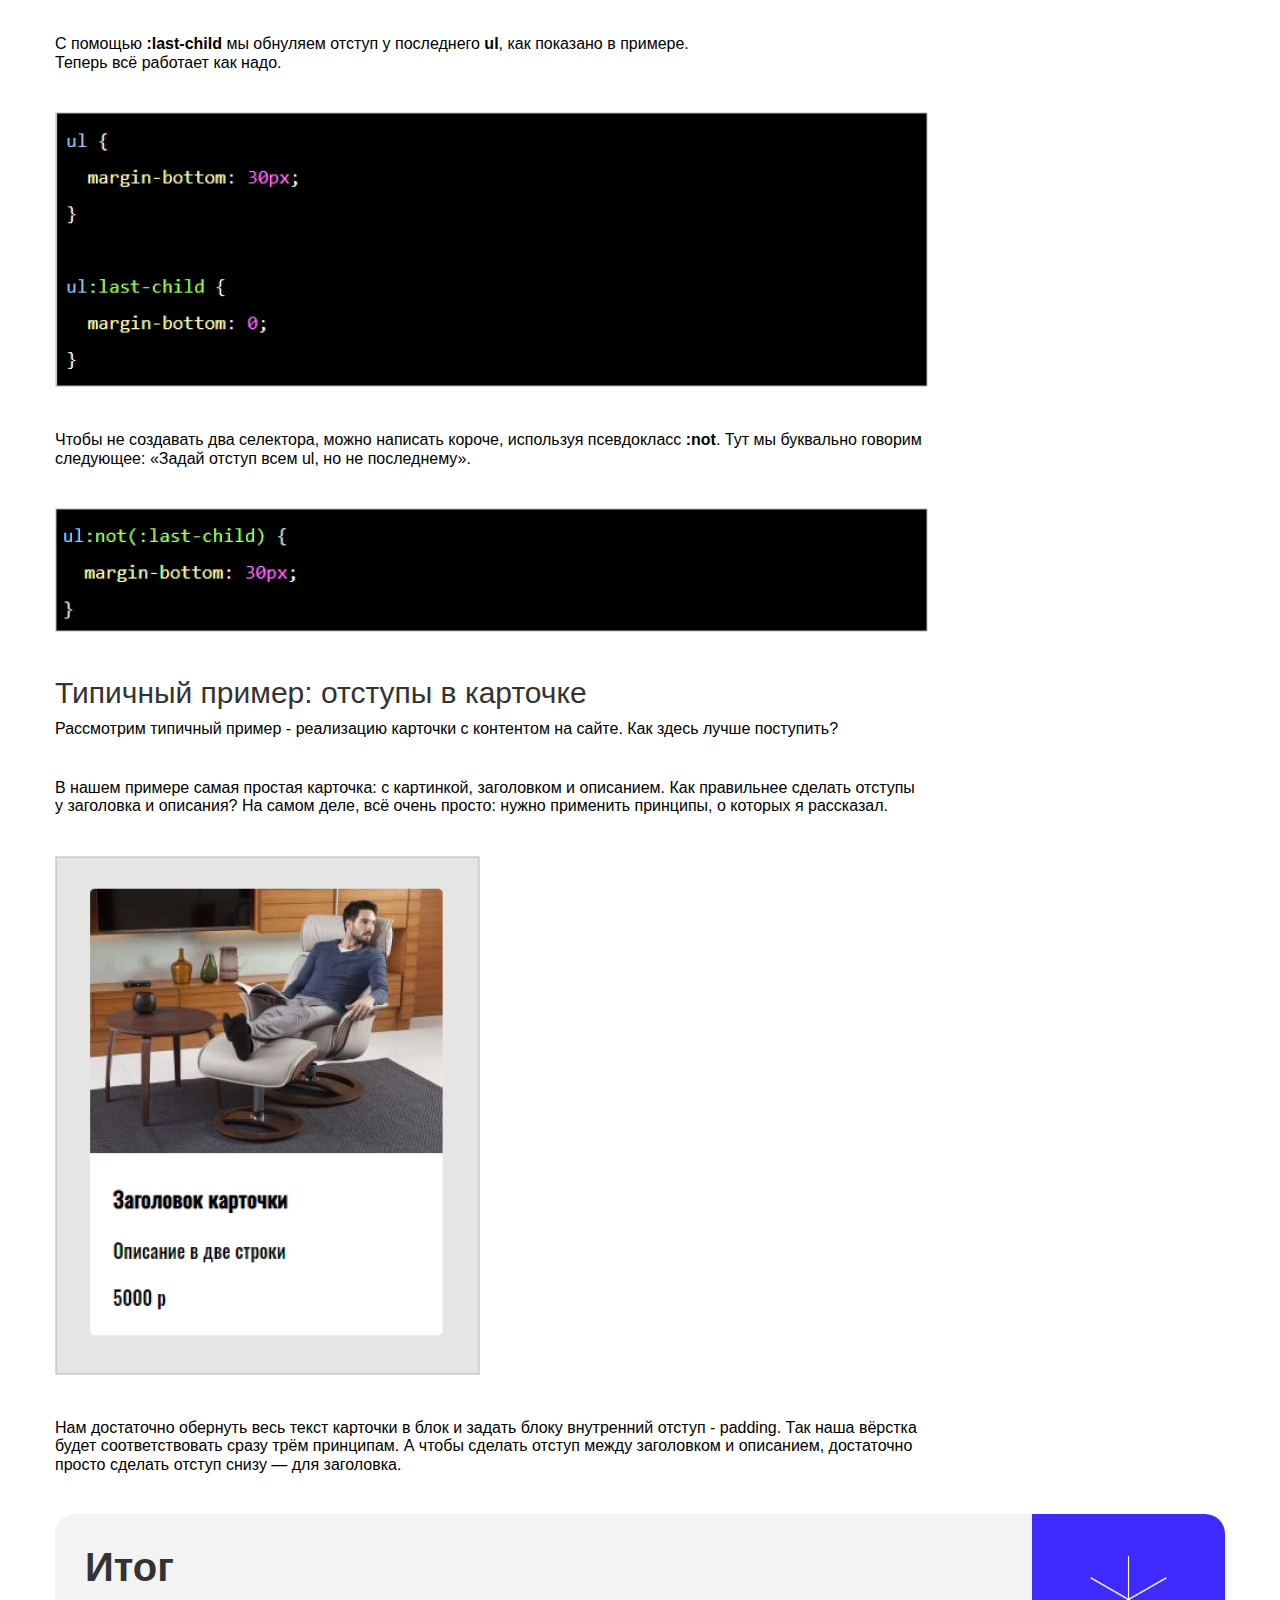
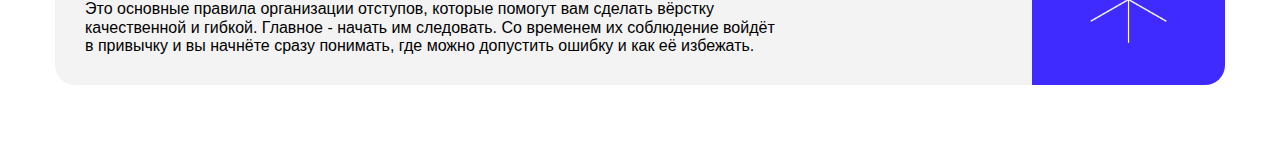
<file: HTML-Basics/Module4/article.html>
<!DOCTYPE HTML>
<html lang="ru">
<head>
  <meta http-equiv="Content-Type" content="text/html; charset=utf-8">
  <meta name="viewport" content="width=device-width, initial-scale=1">
  <title>Второй модуль - ДЗ -- Indents</title>
  <meta name="author" content="AndSmi">
  <meta name="copyright" content="Developed by AndSmi">
  <link rel="stylesheet" href="css/normalize.css">
  <link rel="stylesheet" href="css/style.css">
</head>
<body>
  <div class="container">
    <h1 class="container__title title">
      Правила организации отступов: как сделать вёрстку гибкой и не допустить ошибок
    </h1>

    <p class="container__text text">
      Вёрстка должна быть <strong>максимально гибкой</strong>. Даже если заказчик или работодатель говорит, что сайт статичный и не будет меняться, всё равно стоит делать так, будто завтра добавят несколько блоков текста, несколько элементов или что-то ещё.
    </p>

    <p class="container__text text">
      Нужно точно знать, как <em>поведут себя блоки при вёрстке, что произойдёт при изменениях</em>. И здесь помогают правила организации отступов. Они позволяют легко менять, улучшать и масштабировать вёрстку и уберегут вас от типичных ошибок.
    </p>
    <div class="gray container__gray gray--is-decored">
      <h2 class="gray__title title title--is-h2">
        Содержание
      </h2>

      <p class="gray__text text">
        Первая из частей &dash; HTML. Это начальная стадия соблюдения кодстайла, ведь любой сайт вы начинаете писать именно с этого языка. Давайте посмотрим на основные правила:
      </p>

      <ul class="list gray__list">
        <li class="list__item">
          <a class="list__link" href="#basics">Основные принципы работы с отступами</a>
        </li>
        <li class="list__item">
          <a class="list__link" href="#next-el-indents">Первый принцип: отступы от предыдущего к следующему</a>
        </li>
        <li class="list__item">
          <a class="list__link" href="#siblings-el-indents">Второй принцип: отступы задаются только между соседями</a>
        </li>
        <li class="list__item">
          <a class="list__link" href="#last-el-indents">Третий принцип: у последнего элемента группы обнуляем отступ</a>
        </li>
      </ul>
    </div>


    <div class="basics container__basics" id="basics">
      <h3 class="basics__title title title--is-h3">
        Основные принципы работы с отступами
      </h3>

      <p class="basics__text text">
        У любого сайта или документа есть так называемый поток &dash; порядок вывода объектов в документе. В вёрстке этот поток идёт сверху вниз, слева направо. Именно поэтому, если какой-то элемент на макете находится справа, он должен в HTML-коде идти последним из своей группы.
      </p>

      <p class="basics__text text text--is-result">
        Исходя из этого, можно сразу сформулировать первый принцип.
      </p>
    </div>

    <div class="nextelindents container__nextelindents" id="next-el-indents">
      <h3 class="nextelindents__title title title--is-h3">
        Отступы задаются от предыдущего элемента к следующему
      </h3>

      <p class="nextelindents__text text">
        Это значит, что в вёрстке нужно стараться использовать CSS-свойства <b>margin-right</b> и <b>margin-bottom</b>, то есть отступ справа и отступ снизу. Проще говоря &dash; избегаем отступов слева и сверху полностью.
      </p>

      <figure class="pic nextelindents__pic">
        <picture class="pic__wrapper">
          <img src="img/1.jpg" alt="Отступы у блоков" class="pic__img photo">
        </picture>

        <figcaption class="pic__ann">На скриншоте видно, как правильно задать отступы, &dash; только справа и снизу (показано оранжевым)</figcaption>
      </figure>

      <p class="nextelindents__text text">
        Внешние отступы сверху и слева (<b>margin-top и margin-left</b>) заменяются на аналогичные внутренние отступы (<b>padding</b>) у родителя элементов.
      </p>

      <picture class="nextelindents__pic">
        <img src="img/2.jpg" alt="Внутренние отступы у блока" class="nextelindents__img photo">
      </picture>

      <p class="nextelindents__text text">
        Получается, что блок не может сдвигаться благодаря своим отступам, — он делает это только за счёт соседних элементов (и сам двигает соседние).
      </p>
    </div>

    <div class="siblingselindents container__siblingselindents" id="siblings-el-indents">
      <h3 class="siblingselindents__title title title--is-h3">
        Отступы задаются только между соседними элементами в потоке
      </h3>

      <p class="siblingselindents__text text">
        Если у блока нет соседа с левой стороны &dash; задавать ему отступ слева нельзя. То же самое касается любой из сторон.
      </p>

      <picture class="siblingselindents__pic">
        <img src="img/3.jpg" alt="Отступы в списках" class="siblingselindents__img photo">
      </picture>

      <p class="siblingselindents__text text">
        У обоих задан отступ снизу. Для первого списка это применимо, потому что есть сосед снизу &dash; второй список. А для второго, не имеющего такого соседа, &dash; отступа нет.
      </p>

      <figure class="pic siblingselindents__pic">
        <picture class="pic__wrapper">
          <img src="img/4.jpg" alt="Отступ у списка" class="pic__img photo">
        </picture>

        <figcaption class="pic__ann">
          На скриншоте &dash; выпадение отступов. Отступ есть, но он не увеличивает размер «родителя» с голубым фоном, образуя лишний отступ &dash; типичную ошибку вёрстки.
        </figcaption>
      </figure>
    </div>

    <div class="lastelindents container__lastelindents" id="last-el-indents">
      <h3 class="lastelindents__title title title--is-h3">
        Последнему элементу группы нужно обнулять отступ
      </h3>

      <p class="lastelindents__text text">
        Это легко сделать с помощью псевдоклассов в CSS. Например, есть псевдокласс <b>:last-child</b>, который позволяет выбрать последний элемент из группы (например, как в нашем случае: мы найдём последний элемент списка).
      </p>

      <p class="lastelindents__text text">
        С помощью <b>:last-child</b> мы обнуляем отступ у последнего <b>ul</b>, как показано в примере.<br/>
        Теперь всё работает как надо.
      </p>

      <picture class="lastelindents__pic text">
        <img src="img/5.jpg" alt="Стили для списка" class="lastelindents__img photo">
      </picture>

      <p class="lastelindents__text text">
        Чтобы не создавать два селектора, можно написать короче, используя псевдокласс <b>:not</b>. Тут мы буквально говорим следующее: «Задай отступ всем ul, но не последнему».
      </p>

      <picture class="lastelindents__pic">
        <img src="img/6.jpg" alt="Стили для списка c :not" class="lastelindents__img photo">
      </picture>
    </div>

    <div class="example container__example" id="example">
      <h3 class="example__title title title--is-h3">
        Типичный пример: отступы в карточке
      </h3>

      <p class="example__text text">
        Рассмотрим типичный пример &dash; реализацию карточки с контентом на сайте. Как здесь лучше поступить?
      </p>

      <p class="example__text text">
        В нашем примере самая простая карточка: с картинкой, заголовком и описанием. Как правильнее сделать отступы у заголовка и описания? На самом деле, всё очень просто: нужно применить принципы, о которых я рассказал.
      </p>

      <picture class="example__pic">
        <img src="img/7.jpg" alt="Типичный пример карточки" class="example__img photo">
      </picture>

      <p class="example__text text">
        Нам достаточно обернуть весь текст карточки в блок и задать блоку внутренний отступ &dash; padding. Так наша вёрстка будет соответствовать сразу трём принципам. А чтобы сделать отступ между заголовком и описанием, достаточно просто сделать отступ снизу — для заголовка.
      </p>
    </div>

    <div class="gray container__gray container__gray--is-last gray--is-decored">
      <h2 class="gray__title title title--is-h2">
        Итог
      </h2>

      <p class="gray__text text">
        Это основные правила организации отступов, которые помогут вам сделать вёрстку качественной и гибкой. Главное &dash; начать им следовать. Со временем их соблюдение войдёт в привычку и вы начнёте сразу понимать, где можно допустить ошибку и как её избежать.
      </p>
    </div>
  </div>
</body>
</html>
</file>
<file: HTML-Basics/Module3/css/style.css>
html {
  box-sizing: border-box;
}

*,
*::before,
*::after {
  box-sizing: inherit;
}

a {
  color: inherit;
  text-decoration: none;
}

img {
  max-width: 100%;
}

body {
  font-family: 'font', sans-serif;
}

.main-content {
  display: flex;
  flex-direction: column;
  align-items: center;
  justify-content: center;
  min-height: 100vh;
  color: #fff;
  background-color: #070217;
}

.main-content__logo,
.main-content__links {
  margin-bottom: 50px;
}

.main-links__url {
  padding: 24px 49px;
  display: inline-block;
}

.main-links__url:not(:last-child) {
  margin-right: 25px;
}

.container {
  margin: 0 auto;
  padding: 80px 0;
  width: 1170px;
}

.title, .text {
  margin: 0;
}

.list {
  padding-left: 0;
  margin: 0;
}

.container__title,
.text {
  margin-bottom: 40px;
}

.text {
  width: 872px;
}

.text--is-last {
  margin-bottom: 0;
}

.container__gray {
  margin-bottom: 40px;
}

.container__gray--is-last,
.container__gray--is-last .gray__text {
  margin-bottom: 0;
}

.gray {
  border-radius: 20px;
  padding: 30px;
  background-color: #f3f3f3;
}

.gray__text {
  width: 692px;
  margin-bottom: 10px;
}

.gray__title--is-h2,
.gray__title--is-h3 {
  margin-bottom: 10px;
}

.gray .list {
  padding-left: 15px;
}

.list__item:not(:last-child) {
  margin-bottom: 20px;
}

.pic {
  display: inline-block;
  margin: 0 0 40px;
  width: 872px;
}

.photo {
  margin-bottom: 40px;
}

.pic .photo {
  margin-bottom: 0;
}
</file>
<file: HTML-Basics/Module4/css/style.css>
html {
  box-sizing: border-box;
}

*,
*::before,
*::after {
  box-sizing: inherit;
}

a {
  color: inherit;
  text-decoration: none;
}

img {
  max-width: 100%;
}

body {
  font-family: 'Arial', 'Verdana', sans-serif;
}

.main-content {
  display: flex;
  flex-direction: column;
  align-items: center;
  justify-content: center;
  min-height: 100vh;
  color: #fff;
  background-color: #070217;
}

.main-content__logo,
.main-content__links {
  margin-bottom: 50px;
}

.main-content__url {
  font-weight: 700;
  font-size: 18px;
  color: #3f2aff;
  background-image: url('../img/download.png');
  background-repeat: no-repeat;
  padding-left: 30px;
  background-size: contain;
}

.main-links__url {
  padding: 24px 49px;
  display: inline-block;
  font-weight: 700;
  font-size: 18px;
  background-color: #3f2aff;
}

.main-links__url:not(:last-child) {
  margin-right: 25px;
}

.container {
  margin: 0 auto;
  padding: 80px 0;
  width: 1170px;
}

.title, .text {
  margin: 0;
}

.list {
  padding-left: 0;
  margin: 0;
}

.container__title,
.text {
  margin-bottom: 40px;
}

.container__title {
  font-weight: 400;
  font-size: 60px;
  color: #333333;
}

.text {
  width: 872px;
}

.text--is-last {
  margin-bottom: 0;
}

.text--is-result {
  border-radius: 20px;
  padding: 50px 95px;
  width: 100%;
  font-weight: 700;
  font-size: 30px;
  color: #ffffff;
  background-color: #3f2aff;
}

.container__gray {
  margin-bottom: 40px;
}

.container__gray--is-last,
.container__gray--is-last .gray__text {
  margin-bottom: 0;
}

.gray {
  border-radius: 20px;
  padding: 30px;
  background-color: #f3f3f3;
  background-repeat: no-repeat;
  background-position: right;
  background-size: contain;
}

.gray__text {
  width: 692px;
  margin-bottom: 10px;
}

.title--is-h2,
.title--is-h3 {
  margin-bottom: 10px;
}

.title--is-h2 {
  font-size: 40px;
  line-height: 46px;
  color: #333333;
}

.title--is-h3 {
  font-weight: 400;
  font-size: 30px;
  line-height: 34px;
  color: #333333;
}

.gray--is-decored {
  background-image: url(../img/decorate-1.png);
}

.container__gray--is-last.gray--is-decored {
  background-image: url(../img/decorate-2.png);
}

.gray .list {
  padding-left: 15px;
}

.list__item:not(:last-child) {
  margin-bottom: 20px;
}

.list__item::marker {
  color: #3f2aff;
}

.list__link {
  border-bottom: 1px solid #3f2aff;
  font-size: 20px;
  color: #3f2aff;
}

.pic {
  display: inline-block;
  margin: 0 0 40px;
  width: 872px;
  font-size: 0;
}

.photo {
  margin-bottom: 40px;
}

.pic .photo {
  margin-bottom: 0;
}

.pic__ann {
  padding-top: 19px;
  padding-bottom: 19px;
  border: 1px solid #b6b6b6;
  border-top: unset;
  font-weight: 400;
  font-size: 14px;
  text-align: center;
}
</file>
